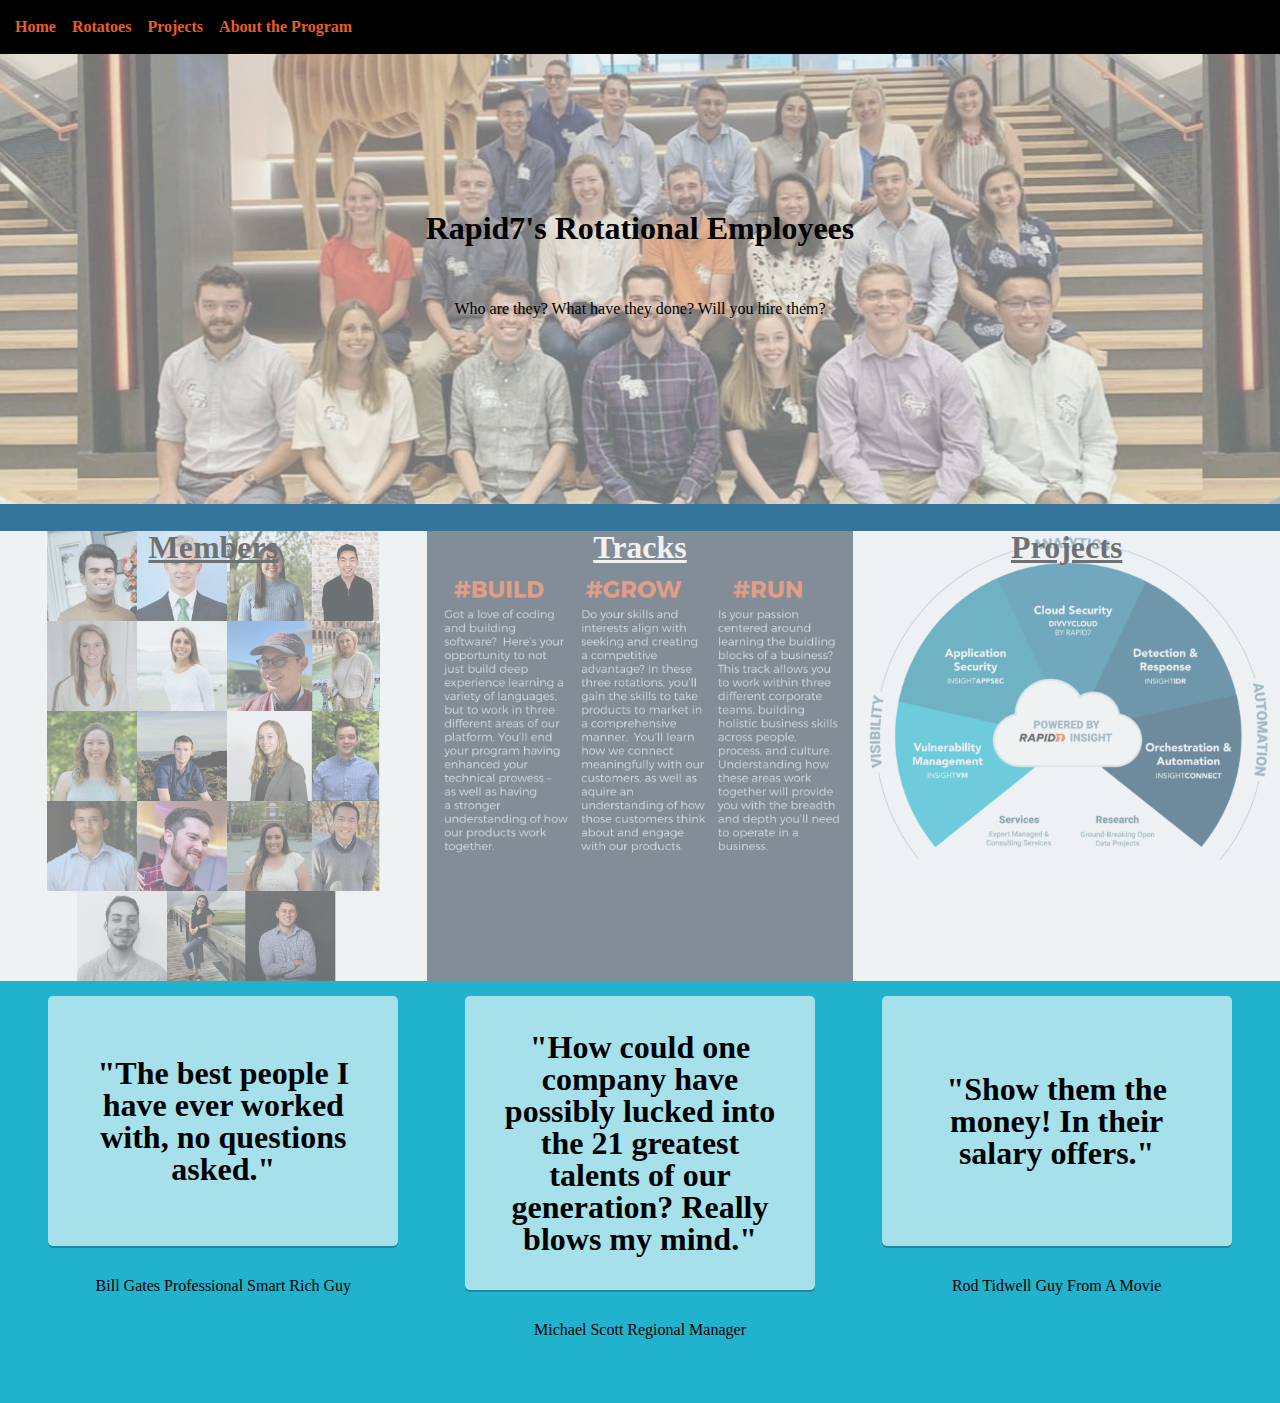
<file: index.html>
<html>
	<head>
		<title>Rapid7's Rotational Program Hiring Site</title>
		<!--<link rel="stylesheet" href="playground.css" />-->
		<link rel="stylesheet" href="main.css" />
	</head>
	<body>

		<!-- Start with a nav bar up top (preferably containing a logo)
			-Who they are
			-Where they are in the org
			-Track descriptions-->
		<header class="header">
				<ul class="main-nav">
					<li> <a href="index.html" class="nav-menu-item"><h4>Home</h4></a></li>
					<li> <a href="rotatoes.html" class="nav-menu-item"><h4>Rotatoes</h4></a></li>
					<li><a href="projects.html" class="nav-menu-item"><h4>Projects</h4></a></li>
					<li><a href="https://blog.rapid7.com/2020/08/24/life-as-a-rapid7-rotato-launch-your-career/" class="nav-menu-item"><h4>About the Program</h4></a></li>
				</ul>
		</header>


<!--  OVERVIEW SECTIONS -->
		<section class="overview">
			<div class="overview-content">
				<h1 id="overview-h1">Rapid7's Rotational Employees</h1>
				<p class="overview-text">
				Who are they? What have they done? Will you hire them?
				</p>
			</div>
		</section>		
		<div class="banner"></div>
<!-- TOPICS SECTIONS -->

		<section class="topics">
			<a href="rotatoes.html" id="members-section">
				<h1>Members</h1>
			</a>
			<a href="https://blog.rapid7.com/2020/08/24/life-as-a-rapid7-rotato-launch-your-career/" id="teams-section">
				<h1>Tracks</h1>
			</a>
			<a href="projects.html" id="projects-section">
				<h1>Projects</h1>
			</a>
		</section>
		



	<!--TESTEMONIALS SECTIONS -->

		<section class="testomonials">
		    <div class="grid-container">
		        <div class="grid-x" data-equalizer>
		            <div class="testemonial-block">
		                <div class="testemonial-block-content" data-equalizer-watch>
		                    <h1>"The best people I have ever worked with, no questions asked."</h1>
		                </div>
		                <div>
		                    Bill Gates <span>Professional Smart Rich Guy</span>
		                </div>
		            </div>
		            <div class="testemonial-block">
		                <div class="testemonial-block-content" data-equalizer-watch>
		                    <h1>"How could one company have possibly lucked into the 21 greatest talents of our generation? Really blows my mind."</h1>
		                </div>
		                <div>
		                    Michael Scott <span>Regional Manager</span>
		                </div>
		            </div>
		            <div class="testemonial-block">
		                <div class="testemonial-block-content" data-equalizer-watch>
		                    <h1>"Show them the money! In their salary offers."</h1>
		                </div>
		                <div>
		                    Rod Tidwell <span>Guy From A Movie</span>
		                </div>
		            </div>

		        </div>
		    </div>
		    
		</section>	
			
		<!--</section>-->
	</body>
	<footer>
		<script src="main.js"></script>
	</footer>
</html>
</file>
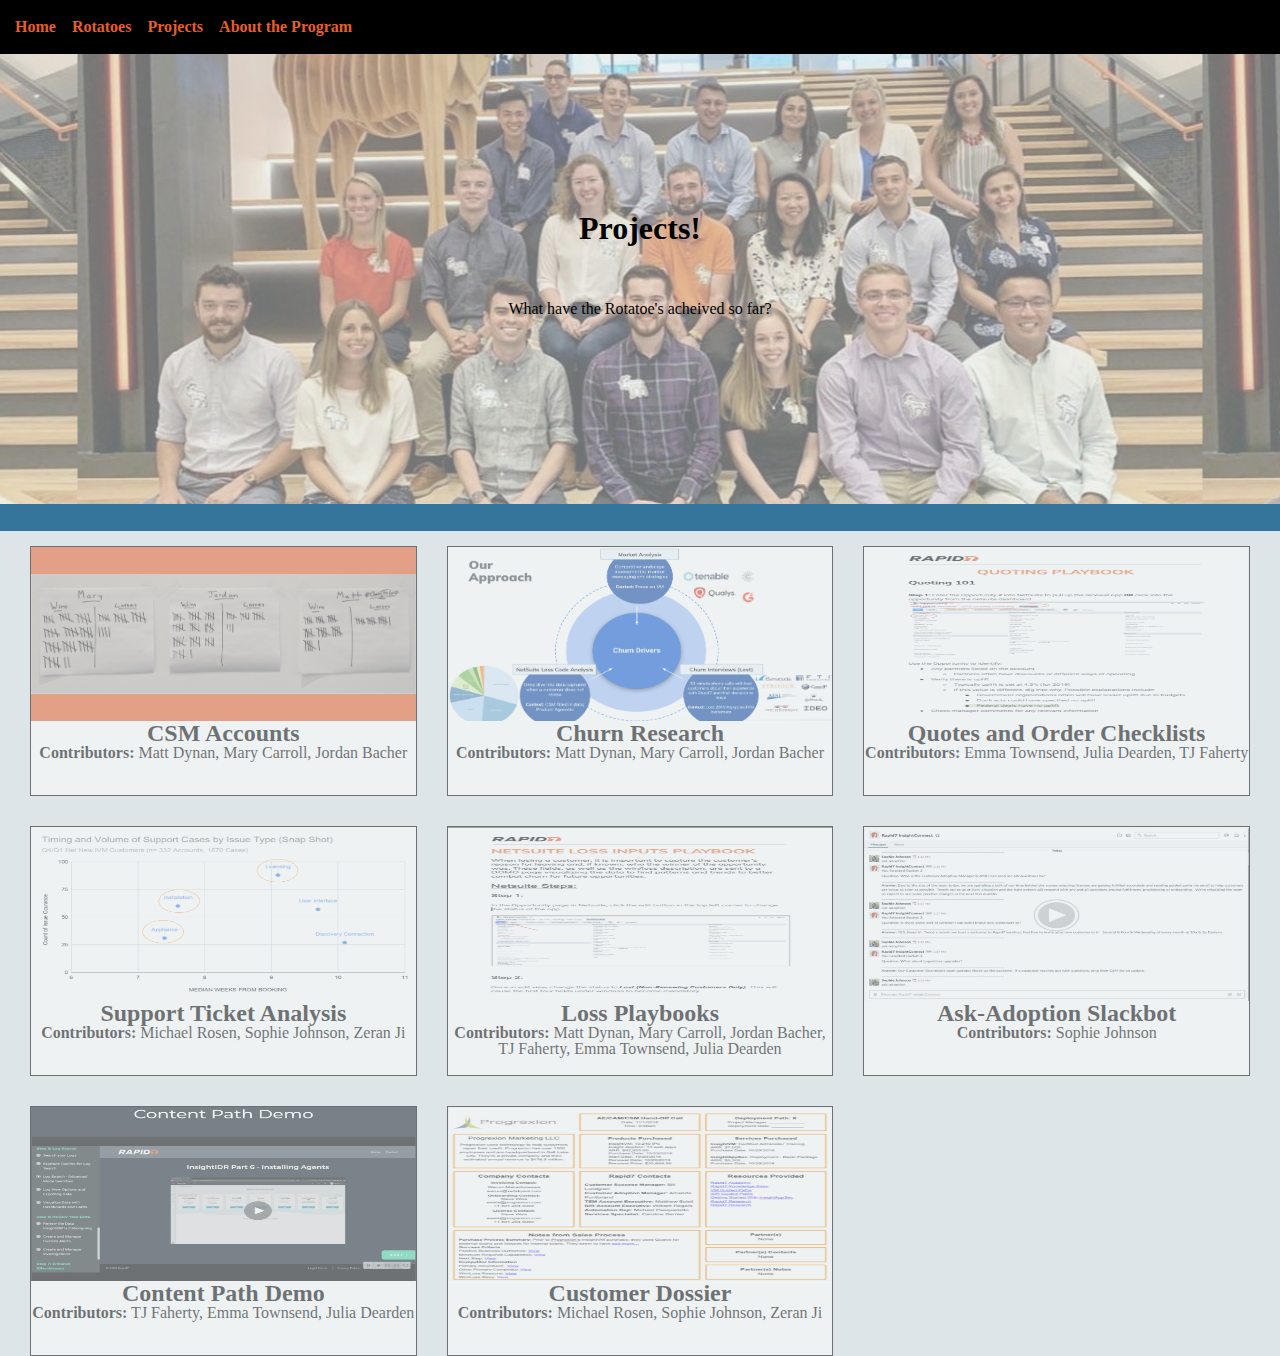
<file: projects.html>
<html>
	<head>
		<title>Rapid7's Rotational Program Projects</title>
		<link rel="stylesheet" href="main.css" />
	</head>
	<body>

		<!-- Start with a nav bar up top (preferably containing a logo)
			-Who they are
			-Where they are in the org
			-Track descriptions-->
		<header class="header">
				<ul class="main-nav">
					<li> <a href="index.html" class="nav-menu-item"><h4>Home</h4></a></li>
					<li> <a href="rotatoes.html" class="nav-menu-item"><h4>Rotatoes</h4></a></li>
					<li><a href="projects.html" class="nav-menu-item"><h4>Projects</h4></a></li>
					<li><a href="https://blog.rapid7.com/2020/08/24/life-as-a-rapid7-rotato-launch-your-career/" class="nav-menu-item"><h4>About the Program</h4></a></li>
				</ul>
		</header>
<!--OVERVIEW SECTION-->
		<section class="overview">
			<div class="overview-content">
				<h1 id="overview-h1">Projects!</h1>
				<p class="overview-text">
				What have the Rotatoe's acheived so far?
				</p>
			</div>
		</section>
		<div class="banner"></div>
<!--PROJECTS SECTION-->
		<section class="projects-container">
			<a href=https://docs.google.com/spreadsheets/d/1nm9_Ekaeob8SrsjpgojN8n-k8AtkSTSAxgoDXYUPOrI/edit?usp=sharing class="project">
				<div class="project-image">
					<img src="images/project-images/Renewals.png">
				</div>
				<div class="project-text">
					<h2>CSM Accounts</h2>
					<p><strong>Contributors:</strong> Matt Dynan, Mary Carroll, Jordan Bacher</p>
				</div>
			</a>
			<a href=https://docs.google.com/presentation/d/10Ql2xDO9VpvNvQz6aWfpbEXns7z8pZmDBwHOM6ttrHc/edit?usp=sharing class="project">
				<div class="project-image">
					<img src="images/project-images/churn approach.png">
				</div>
				<div class="project-text">
					<h2>Churn Research</h2>
					<p><strong>Contributors:</strong> Matt Dynan, Mary Carroll, Jordan Bacher</p>
				</div>
			</a>
			<a href="projects.html" class="project">
				<div class="project-image">
					<img src="images/project-images/Playbook.png">
				</div>
				<div class="project-text">
					<h2>Quotes and Order Checklists</h2>
					<p><strong>Contributors:</strong> Emma Townsend, Julia Dearden, TJ Faherty</p>
				</div>
			</a>
			<a href="projects.html" class="project">
				<div class="project-image">
					<img src="images/project-images/support ticket analysis.png">
				</div>
				<div class="project-text">
					<h2>Support Ticket Analysis</h2>
					<p><strong>Contributors:</strong> Michael Rosen, Sophie Johnson, Zeran Ji</p>
				</div>
			</a>
			<a href="projects.html" class="project">
				<div class="project-image">
					<img src="images/project-images/Loss Playbooks.png">
				</div>
				<div class="project-text">
					<h2>Loss Playbooks</h2>
					<p><strong>Contributors:</strong> Matt Dynan, Mary Carroll, Jordan Bacher, TJ Faherty, Emma Townsend, Julia Dearden</p>
				</div>
			</a>
			<a href="projects.html" class="project">
				<div class="project-image">
					<img src="images/project-images/Ask adoption slackbot.png">
				</div>
				<div class="project-text">
					<h2>Ask-Adoption Slackbot</h2>
					<p><strong>Contributors:</strong> Sophie Johnson</p>
				</div>
			</a>
			<a href="projects.html" class="project">
				<div class="project-image">
					<img src="images/project-images/content-path-demo.png">
				</div>
				<div class="project-text">
					<h2>Content Path Demo</h2>
					<p><strong>Contributors:</strong> TJ Faherty, Emma Townsend, Julia Dearden</p>
				</div>
			</a>
			<a href="projects.html" class="project">
				<div class="project-image">
					<img src="images/project-images/customer dossier.png">
				</div>
				<div class="project-text">
					<h2>Customer Dossier</h2>
					<p><strong>Contributors:</strong> Michael Rosen, Sophie Johnson, Zeran Ji</p>
				</div>
			</a>
		</section>
	</body>
	<footer>
		<script src="main.js"></script>
	</footer>
</html>
</file>
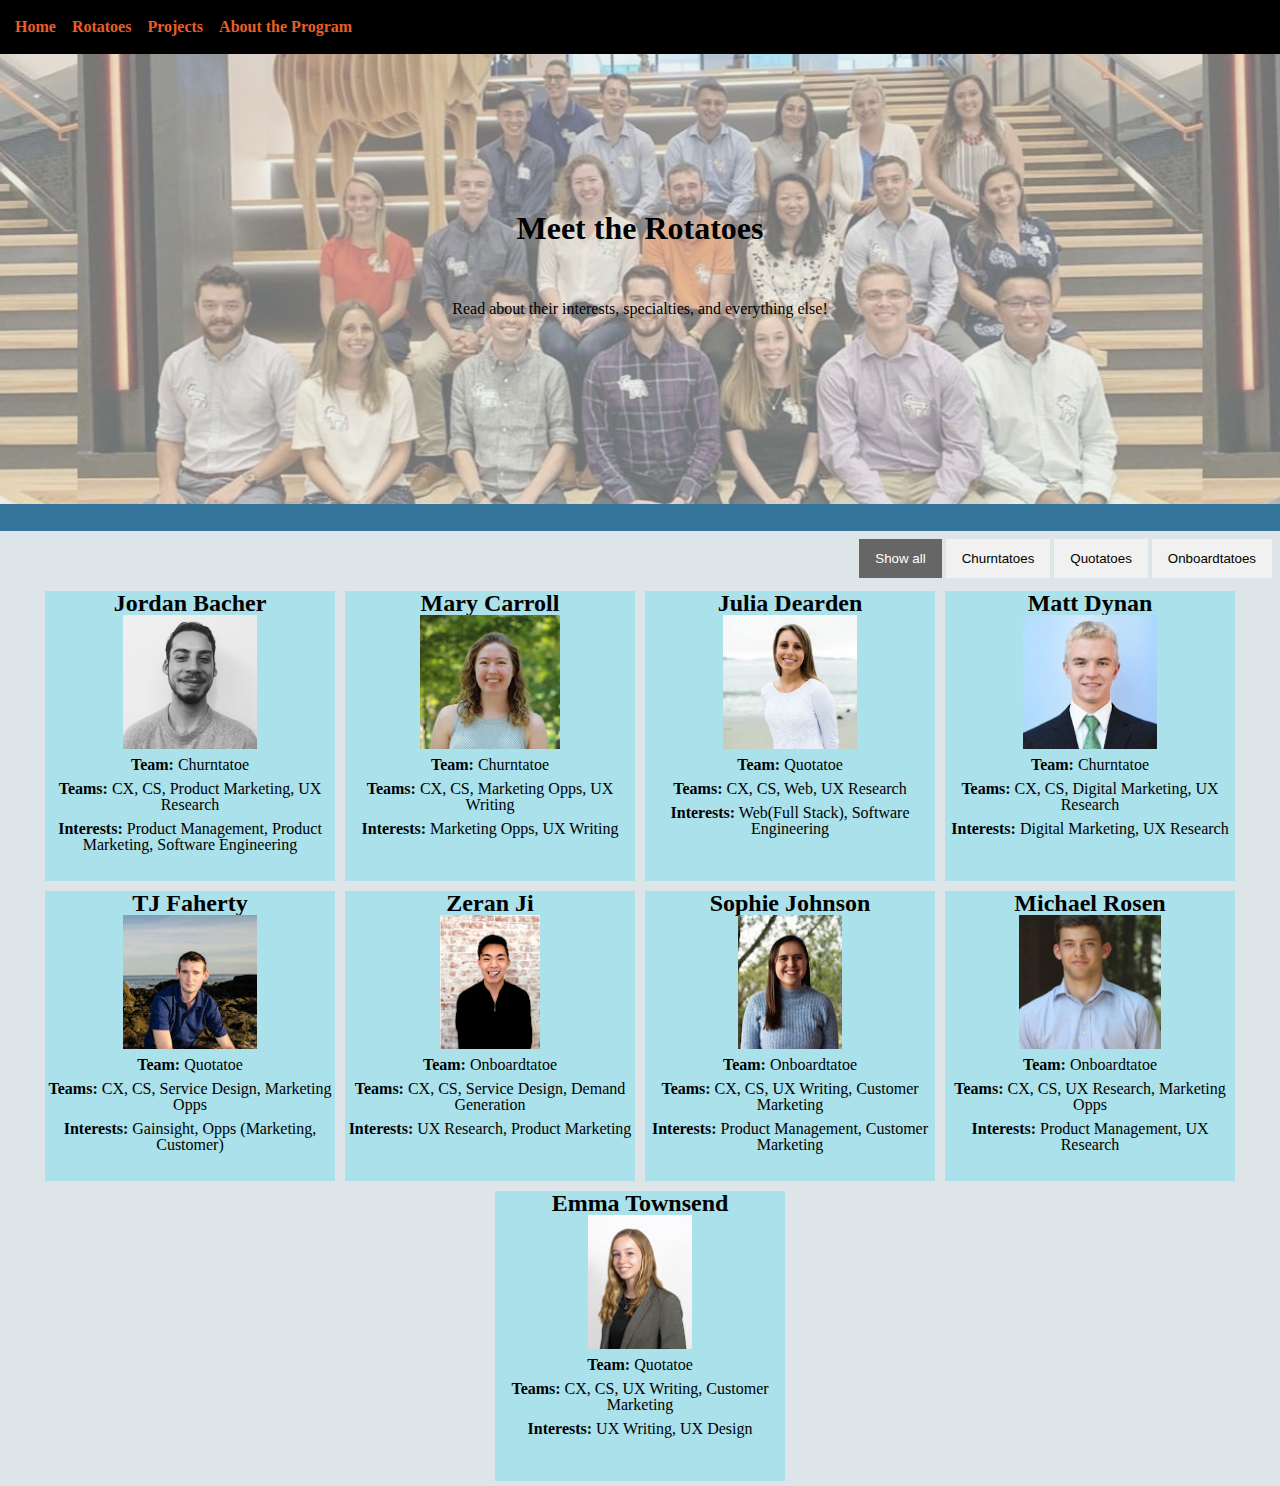
<file: rotatoes.html>
<html>
	<head>
		<title>Rapid7's Rotational Employees</title>
		<link rel="stylesheet" href="main.css" />
		<link rel="stylesheet" href="rotatoes.css" />
	</head>
	<body>

		<!-- Start with a nav bar up top (preferably containing a logo)
			-Who they are
			-Where they are in the org
			-Team descriptions-->
		<header class="header">
				<ul class="main-nav">
					<li> <a href="index.html" class="nav-menu-item"><h4>Home</h4></a></li>
					<li> <a href="rotatoes.html" class="nav-menu-item"><h4>Rotatoes</h4></a></li>
					<li><a href="projects.html" class="nav-menu-item"><h4>Projects</h4></a></li>
					<li><a href="https://blog.rapid7.com/2020/08/24/life-as-a-rapid7-rotato-launch-your-career/" class="nav-menu-item"><h4>About the Program</h4></a></li>
				</ul>
		</header>

		<section class="overview">
			<div class="overview-content">
				<h1 id="overview-h1">Meet the Rotatoes</h1>
				<p class="overview-text">
				Read about their interests, specialties, and everything else!
				</p>
			</div>
		</section>
		<div class="banner"></div>
		
		<!--DROPDOWN TEST
		<div class="dropdown">
		  <button onclick="myFunction()" class="dropbtn">All Tracks</button>
		  <div id="myDropdown" class="dropdown-content">
		    <button class="btn active" onclick="filterSelection('all')"> Show all</button>
  			<button class="btn" onclick="filterSelection('churntatoe')"> Churntatoes</button>
  			<button class="btn" onclick="filterSelection('quotatoe')"> Quotatoes</button>
  			<button class="btn" onclick="filterSelection('onboardtatoe')"> Onboardtatoes</button>
		  </div>
		</div>-->

		<!--Filter Buttons-->
		<div id="myBtnContainer">
  			<button class="btn active" onclick="filterSelection('all')"> Show all</button>
  			<button class="btn" onclick="filterSelection('churntatoe')"> Churntatoes</button>
  			<button class="btn" onclick="filterSelection('quotatoe')"> Quotatoes</button>
  			<button class="btn" onclick="filterSelection('onboardtatoe')"> Onboardtatoes</button>
		</div>

		<section class="persons">
			<div class="person-icon show churntatoe" onclick="openModal();currentSlide(1)">
				<h2>Jordan Bacher</h2>
				<img class="person-headshot" src="images/Headshots/0-1.jpg">
				<ul>
					<li><strong>Team:</strong> Churntatoe</li>
					<li><strong>Teams:</strong> CX, CS, Product Marketing, UX Research</li>
					<li><strong>Interests:</strong> Product Management, Product Marketing, Software Engineering</li>
				</ul>
			</div>
			<div class="person-icon show churntatoe" onclick="openModal();currentSlide(2)">
				<h2>Mary Carroll</h2>
				<img class="person-headshot" src="images/Headshots/MC.jpg">
				<ul>
					<li><strong>Team:</strong> Churntatoe</li>
					<li><strong>Teams:</strong> CX, CS, Marketing Opps, UX Writing</li>
					<li><strong>Interests:</strong> Marketing Opps, UX Writing</li>
				</ul>
			</div>
			<div class="person-icon show quotatoe" onclick="openModal();currentSlide(3)">
				<h2>Julia Dearden</h2>
				<img class="person-headshot" src="images/Headshots/0.jpg">
				<ul>
					<li><strong>Team:</strong> Quotatoe</li>
					<li><strong>Teams:</strong> CX, CS, Web, UX Research</li>
					<li><strong>Interests:</strong> Web(Full Stack), Software Engineering</li>
				</ul>
			</div>
			<div class="person-icon show churntatoe" onclick="openModal();currentSlide(4)">
				<h2>Matt Dynan</h2>
				<img class="person-headshot" src="images/Headshots/MD.jpg">
				<ul>
					<li><strong>Team:</strong> Churntatoe</li>
					<li><strong>Teams:</strong> CX, CS, Digital Marketing, UX Research</li>
					<li><strong>Interests:</strong> Digital Marketing, UX Research</li>
				</ul>
			</div>
			<div class="person-icon show quotatoe" onclick="openModal();currentSlide(5)">
				<h2>TJ Faherty</h2>
				<img class="person-headshot" src="images/Headshots/TF.jpg">
				<ul>
					<li><strong>Team:</strong> Quotatoe</li>
					<li><strong>Teams:</strong> CX, CS, Service Design, Marketing Opps</li>
					<li><strong>Interests:</strong> Gainsight, Opps (Marketing, Customer)</li>
				</ul>
			</div>
			<div class="person-icon show onboardtatoe" onclick="openModal();currentSlide(6)">
				<h2>Zeran Ji</h2>
				<img class="person-headshot" src="images/Headshots/ZL.png">
				<ul>
					<li><strong>Team:</strong> Onboardtatoe</li>
					<li><strong>Teams:</strong> CX, CS, Service Design, Demand Generation</li>
					<li><strong>Interests:</strong> UX Research, Product Marketing</li>
				</ul>
			</div>
			<div class="person-icon show onboardtatoe" onclick="openModal();currentSlide(7)">
				<h2>Sophie Johnson</h2>
				<img class="person-headshot" src="images/Headshots/SJ.jpg">
				<ul>
					<li><strong>Team:</strong> Onboardtatoe</li>
					<li><strong>Teams:</strong> CX, CS, UX Writing, Customer Marketing</li>
					<li><strong>Interests:</strong> Product Management, Customer Marketing</li>
				</ul>
			</div>
			<div class="person-icon show onboardtatoe" onclick="openModal();currentSlide(8)">
				<h2>Michael Rosen</h2>
				<img class="person-headshot" src="images/Headshots/MR.png">
				<ul>
					<li><strong>Team:</strong> Onboardtatoe</li>
					<li><strong>Teams:</strong> CX, CS, UX Research, Marketing Opps</li>
					<li><strong>Interests:</strong> Product Management, UX Research</li>
				</ul>
			</div>
			<div class="person-icon show quotatoe" onclick="openModal();currentSlide(9)">
				<h2>Emma Townsend</h2>
				<img class="person-headshot" src="images/Headshots/ET.jpg">
				<ul>
					<li><strong>Team:</strong> Quotatoe</li>
					<li><strong>Teams:</strong> CX, CS, UX Writing, Customer Marketing</li>
					<li><strong>Interests:</strong> UX Writing, UX Design</li>
				</ul>
			</div>
		</section>

		<div id="myModal" class="modal">
		  <span class="close cursor" onclick="closeModal()">&times;</span>
		  
		  <div class="modal-content">
		    <div class="mySlides">
		      <img src="images/Headshots/0-1.jpg" class="mySlides-headshot">
		      <h2>Jordan Bacher</h2>
		      <br>
		      <div class="mySlides-text">
		      	<ul>
					<li><strong>Background:</strong> West philedelphia born and raised on the playground is where I spent most of my days. Chillin out maxing and relaxing all cool, shoot some B-ball down by the school</li>
					<br>
					<li><strong>Skills:</strong> Good at doing stuff that should earn plenty of money</li>
					<br>
					<li><strong>Interests:</strong> Marketing Opps, UX Writing</li>
				</ul>
		      </div>
			</div>
		   
		    <div class="mySlides">
		      <img src="images/Headshots/MC.jpg" class="mySlides-headshot">
		      <h2>Mary Carroll</h2>
		      <br>
		      <div class="mySlides-text">
		      	<ul>
					<li><strong>Background:</strong> West philedelphia born and raised on the playground is where I spent most of my days. Chillin out maxing and relaxing all cool, shoot some B-ball down by the school</li>
					<br>
					<li><strong>Skills:</strong> Good at doing stuff that should earn plenty of money</li>
					<br>
					<li><strong>Interests:</strong> Marketing Opps, UX Writing</li>
				</ul>
		      </div>
		    </div>

		    <div class="mySlides">
		       <img src="images/Headshots/0.jpg" class="mySlides-headshot">
		       <h2>Julia Dearden</h2>
		      <br>
		      <div class="mySlides-text">
		      	<ul>
					<li><strong>Background:</strong> West philedelphia born and raised on the playground is where I spent most of my days. Chillin out maxing and relaxing all cool, shoot some B-ball down by the school</li>
					<br>
					<li><strong>Skills:</strong> Good at doing stuff that should earn plenty of money</li>
					<br>
					<li><strong>Interests:</strong> Marketing Opps, UX Writing</li>
				</ul>
		      </div>
		    </div>

		    <div class="mySlides">
		       <img src="images/Headshots/MD.jpg" class="mySlides-headshot">
		       <h2>Matt Dynan</h2>
		      <br>
		      <div class="mySlides-text">
		      	<ul>
					<li><strong>Background:</strong> West philedelphia born and raised on the playground is where I spent most of my days. Chillin out maxing and relaxing all cool, shoot some B-ball down by the school</li>
					<br>
					<li><strong>Skills:</strong> Good at doing stuff that should earn plenty of money</li>
					<br>
					<li><strong>Interests:</strong> Marketing Opps, UX Writing</li>
				</ul>
		      </div>
		    </div>

		    <div class="mySlides">
		       <img src="images/Headshots/TF.jpg" class="mySlides-headshot">
		       <h2>TJ Faherty</h2>
		      <br>
		      <div class="mySlides-text">
		      	<ul>
					<li><strong>Background:</strong> West philedelphia born and raised on the playground is where I spent most of my days. Chillin out maxing and relaxing all cool, shoot some B-ball down by the school</li>
					<br>
					<li><strong>Skills:</strong> Good at doing stuff that should earn plenty of money</li>
					<br>
					<li><strong>Interests:</strong> Marketing Opps, UX Writing</li>
				</ul>
		      </div>
		    </div>

		    <div class="mySlides">
		       <img src="images/Headshots/ZL.png" class="mySlides-headshot">
		       <h2>Zeran Ji</h2>
		      <br>
		      <div class="mySlides-text">
		      	<ul>
					<li><strong>Background:</strong> West philedelphia born and raised on the playground is where I spent most of my days. Chillin out maxing and relaxing all cool, shoot some B-ball down by the school</li>
					<br>
					<li><strong>Skills:</strong> Good at doing stuff that should earn plenty of money</li>
					<br>
					<li><strong>Interests:</strong> Marketing Opps, UX Writing</li>
				</ul>
		      </div>
		    </div>

		    <div class="mySlides">
		       <img src="images/Headshots/SJ.jpg" class="mySlides-headshot">
		      <br>
		      <h2>Sophie Johnson</h2>
		      <br>
		      <div class="mySlides-text">
		      	<ul>
					<li><strong>Background:</strong> West philedelphia born and raised on the playground is where I spent most of my days. Chillin out maxing and relaxing all cool, shoot some B-ball down by the school</li>
					<br>
					<li><strong>Skills:</strong> Good at doing stuff that should earn plenty of money</li>
					<br>
					<li><strong>Interests:</strong> Marketing Opps, UX Writing</li>
				</ul>
		      </div>
		    </div>

		    <div class="mySlides">
		      <img src="images/Headshots/MR.png" class="mySlides-headshot">
		      <h2>Michael Rosen</h2>
		      <br>
		      <div class="mySlides-text">
		      	<ul>
					<li><strong>Background:</strong> West philedelphia born and raised on the playground is where I spent most of my days. Chillin out maxing and relaxing all cool, shoot some B-ball down by the school</li>
					<br>
					<li><strong>Skills:</strong> Good at doing stuff that should earn plenty of money</li>
					<br>
					<li><strong>Interests:</strong> Marketing Opps, UX Writing</li>
				</ul>
		      </div>
		    </div>

		    <div class="mySlides">
		      <img src="images/Headshots/ET.jpg" class="mySlides-headshot">
		      <h2>Emma Townsend</h2>
		      <br>
		      <div class="mySlides-text">
		      	<ul>
					<li><strong>Background:</strong> West philedelphia born and raised on the playground is where I spent most of my days. Chillin out maxing and relaxing all cool, shoot some B-ball down by the school</li>
					<br>
					<li><strong>Skills:</strong> Good at doing stuff that should earn plenty of money</li>
					<br>
					<li><strong>Interests:</strong> Marketing Opps, UX Writing</li>
				</ul>
		      </div>
		    </div>
		    <!-- Next/previous controls -->
		    <a class="prev" onclick="plusSlides(-1)">&#10094;</a>
		    <a class="next" onclick="plusSlides(1)">&#10095;</a>

		    <!-- Caption text -->
		    <div class="caption-container">
		      <p id="caption"></p>
		    </div>


		  </div>
		</div>

	</body>
	<footer>
		<script src="main.js"></script>
	</footer>
</html>
</file>
<file: rotatoes.css>
.persons {
  	display:         flex;
  	flex-wrap:       wrap;
  	justify-content: center;
}
.person-icon {
	width: 300px;
	background-color: #ABE1EB;
	height: 300px;
	border: 5px solid #DEE5E8;
	text-align: center;
	overflow: hidden;
	display: none;
	margin: 0;
	cursor: pointer;
	transition: all .4s ease-in-out;
}
.person-icon li {
	padding-top: .5rem;
}
.person-headshot {
	height: 134px;
	width: auto;
	transition: all .4s ease-in-out;
}
.person-icon.selected {
	visibility: hidden;
}
/*.churntatoe {
  display: inline-block;
}
.quotatoe {
  display: inline-block;
}
.onboardtatoe {
  display: inline-block;
}*/

.btn {
  border: none;
  outline: none;
  padding: 12px 16px;
  background-color: #f1f1f1;
  cursor: pointer;
}
.btn:hover {
  background-color: #ddd;
}

/* Add a dark background to the active button */
.btn.active {
  background-color: #666;
  color: white;
}

/* The Modal (background) */
.modal {
  display: none;
  position: fixed;
  z-index: 1;
  padding-top: 100px;
  left: 0;
  top: 0;
  width: 100%;
  height: 100%;
  overflow: hidden;
  background-color: black;
}

/* Modal Content */
.modal-content {
  position: relative;
  background-color: #ABE1EB;
  margin: auto;
  padding: 0;
  width: 60%;
  height: 60%;
  max-width: 1200px;
}

/* The Close Button */
.close {
  color: white;
  position: absolute;
  top: 10px;
  right: 25px;
  font-size: 35px;
  font-weight: bold;
}

.close:hover,
.close:focus {
  color: #999;
  text-decoration: none;
  cursor: pointer;
}

/* Hide the slides by default */
.mySlides {
display: grid;
grid-template-columns: 1fr 1fr 1fr;
position: relative;
justify-content: center;
align-items: center;
height: 100%;

}
.mySlides-headshot {
	float: left;
  margin-right: .7rem;
}
.mySlides-text {
	color: #000000;
	display: inline;
}
.mySlides-text ul {
  margin: .5rem;
}
.mySlides img {
	height: 100%;
}


/* Next & previous buttons */
.prev,
.next {
  cursor: pointer;
  position: absolute;
  top: 50%;
  width: auto;
  padding: 16px;
  margin-top: -50px;
  color: white;
  font-weight: bold;
  font-size: 20px;
  transition: 0.6s ease;
  border-radius: 0 3px 3px 0;
  user-select: none;
  -webkit-user-select: none;
}

/* Position the "next button" to the right */
.next {
  right: 0;
  border-radius: 3px 0 0 3px;
}

/* On hover, add a black background color with a little bit see-through */
.prev:hover,
.next:hover {
  background-color: rgba(0, 0, 0, 0.8);
}

/* Number text (1/3 etc) */
.numbertext {
  color: #f2f2f2;
  font-size: 12px;
  padding: 8px 12px;
  position: absolute;
  top: 0;
}

/* Caption text */
.caption-container {
  text-align: center;
  background-color: black;
  padding: 2px 16px;
  color: white;
}

img.demo {
  opacity: 0.6;
}

.active,
.demo:hover {
  opacity: 1;
}

img.hover-shadow {
  transition: 0.3s;
}

.hover-shadow:hover {
  box-shadow: 0 4px 8px 0 rgba(0, 0, 0, 0.2), 0 6px 20px 0 rgba(0, 0, 0, 0.19);
}

/*DROPDOWN STUFF*/

.dropbtn {
  background-color: #3498DB;
  color: white;
  padding: 16px;
  font-size: 16px;
  border: none;
  cursor: pointer;
}

.dropbtn:hover, .dropbtn:focus {
  background-color: #2980B9;
}

.dropdown {
  position: relative;
  display: inline-block;
  text-align: right;
  margin: .5rem;
}

.dropdown-content {
  display: none;
  position: absolute;
  background-color: #f1f1f1;
  min-width: 160px;
  overflow: auto;
  box-shadow: 0px 8px 16px 0px rgba(0,0,0,0.2);
  z-index: 1;
}

.dropdown-content a {
  color: black;
  padding: 12px 16px;
  text-decoration: none;
  display: block;
}

.dropdown a:hover {background-color: #ddd;}

.show {
  display: block;
}
</file>
<file: main.css>
@charset "UTF-8";

/* Reset */

* {
	box-sizing: border-box;
}
html, body, div, span, applet, object, iframe, h1, h2, h3, h4, h5, h6, p, blockquote, pre, a, abbr, acronym, address, big, cite, code, del, dfn, em, img, ins, kbd, q, s, samp, small, strike, strong, sub, sup, tt, var, b, u, i, center, dl, dt, dd, ol, ul, li, fieldset, form, label, legend, table, caption, tbody, tfoot, thead, tr, th, td, article, aside, canvas, details, embed, figure, figcaption, footer, header, hgroup, menu, nav, output, ruby, section, summary, time, mark, audio, video {
	margin: 0;
	padding: 0;
	border: 0;

}

article, aside, details, figcaption, figure, footer, header, hgroup, menu, nav, section {
	display: block;
}

body {
	line-height: 1;
	-webkit-text-size-adjust: none;
	background-color: #DEE5E8;
	overflow: scroll;
}
ol, ul {
	list-style: none;
}

table {
	border-collapse: collapse;
	border-spacing: 0;
}

.header {
	padding-top: 0px;
	padding-left: .9375rem;
	background: #000000;
	height: 6%;
  	display: flex;
  	flex-direction: column;
  	justify-content: center;
  	min-height: 40px;
}

/*NAV BUTTON STUFF
.nav-btn {
	position: relative;
	display: flex;
	justify-content: center;
	align-items: center;
	width: auto;
	height: auto;
	cursor: pointer;
	transition: all .4s ease-in-out;
}
.nav-btn-burger{
	width: 30px;
	height: 3px
	background: #fff;
	border-radius: 5px;
	box-shadow: 0 2px 5px rgba(255,1010,47,.2);
	transition: all .4s ease-in-out;
}
.nav-btn-burger::before,
.nav-btn-burger::after {
	content: '';
	position: absolute;
	width: 30px;
	height: 3px;
	background: #fff;
	border-radius: 5px;
	box-shadow: 0 2px 5px rgba(255,1010,47,.2);
	transition: all .4s ease-in-out;
}

/*NAV BUTTON TRANSFORMATION
.nav-btn-burger::before {
	transform: translateY(-16px);
}
.nav-btn-burger::after {
	transform: translateY(16px);
}
.nav-btn.open .nav-btn-burger {
	transform: translateX(-50px);
	background: transparent;
	box-shadow: none;
}
.nav-btn.open .nav-btn-burger::before {
	transform: rotate(45deg) translate(35px, -35px);
}
.nav-btn.open .nav-btn-burger::after {
	transform: rotate(-45deg) translate(35px, 35px);
}

/*NAV ITEMS*/
.main-nav {
	display: flex;
	float: left;
}
#logo {
	max-height: 40px;
	max-width: 40px;
	display: flex;
	justify-content: center;
	align-items: center;
	width: auto;
	height: auto;
}
.nav-menu-item {
	color: #E85E26;
	text-decoration: none;
	display: flex;
	padding-right: 1rem;
	position: relative;
}
.nav-menu-itme img {
	max-height: 100%;
	max-width: 100%;
}
.nav-menu-item:hover {
	color: #fff;
	transition: all .2s ease-in-out;
}

.overview {
	position: relative;
	justify-content: center;
	align-items: center;
	text-align: center;
}
.overview-content {
	position: relative;
	justify-content: center;
	align-items: center;
	text-align: center;
	height: 50%;
}
.overview-content::before {
	content: '';
	position: absolute;
	top: 0px;
	right: 0px;
	bottom: 0px;
	left: 0px;
	background-image: url('images/group.jpg');
	background-position: top center;
	opacity: 0.5;
}	
.overview-text {
	position: relative;
	padding: .3em;
	color: #000000;
	opacity: 100%;
	top: 45%;
}
#overview-h1 {
	position: relative;
	color: #000000;;
	top: 35%;
	padding-bottom: .25em
}

.banner {
	background-color: #35749B;
	height: 3%;

	display: flex;
  	flex-direction: column;
  	justify-content: center;
}

#myBtnContainer {
	text-align: right;
	margin: .5rem;
}
/*	@media only screen and (min-device-width: 768px) and (max-device-width: 1024px) and (orientation: landscape) {

			#scrolling-menu {
				background-attachment: scroll;
			}

		}

		@media screen and (max-width: 1280px) {

			#scrolling-menu {
				padding: 10em 2em 8em 2em;
			}

		}

		@media screen and (max-width: 980px) {

			#scrolling-menu {
				background-attachment: scroll;
			}

		}

		@media screen and (max-width: 736px) {

			#scrolling-menu {
				padding: 8em 1.5em 6em 1.5em;
			}

				#scrolling-menu h1 {
					font-size: 2.5em;
				}

				#scrolling-menu p {
					font-size: .9em;
				}

		}

		@media screen and (max-width: 480px) {

			#scrolling-menu {
				padding: 6em 1.5em 4em 1.5em;
			}

		}*/

.topics {
	display: grid;
	grid-template-columns: 1fr 1fr 1fr;
	position: relative;
	justify-content: center;
	align-items: center;
	height: 50%;
	text-align: center;
}
#members-section {
	color: #000000;
	background-image: url(images/collage.JPG);
	background-color: #fff;
	background-origin: content-box;
	height: 100%;
	background-repeat: no-repeat;
	background-size: contain;
	background-position: top center;
	opacity: 50%;
}
#members-section:hover {
	opacity: 100%;
	transition: all .2s ease-in-out;
}
#teams-section {
	color: #fff;
	background-image: url(images/tracks.png);
	background-color: #2a3749;
	background-origin: content-box;
	height: 100%;
	background-repeat: no-repeat;
	background-size: contain;
	background-position: top center;
	opacity: 50%;
}
#teams-section:hover {
	opacity: 100%;
	transition: all .2s ease-in-out;
}
#projects-section {
	color: #000000;
	background-image: url(images/wheel.png);
	background-color: #fff;
	background-origin: content-box;
	height: 100%;
	background-repeat: no-repeat;
	background-size: contain;
	background-position: top center;
	opacity: 50%;
}
#projects-section:hover {
	opacity: 100%;
	transition: all .2s ease-in-out;
}


/*Testomonials section*/

.testomonials {
	padding: .9375rem;
	background-color: #21B3CD;
    background-size: cover;
    background-repeat: no-repeat;
    background-position: center center;
    position: relative;
}
.grid-container {
    max-width: 90rem;
    margin-left: auto;
    margin-right: auto;
}
.quoteBlock__wrapper {
    display: flex;
    justify-content: space-between;
    align-items: center;
}
.grid-x {
    display: flex;
    flex-flow: row wrap;
}
.testemonial-block {
    text-align: center;
    margin: 0 auto 50px auto;
    max-width: 350px;
}
.testemonial-block-content {
    display: flex;
    align-items: center;
    min-height: 250px;
    justify-content: center;
    padding: 35px;
    margin-bottom: 32px;
    background-color: rgba(255,255,255,.6);
    border-radius: 5px;
    box-shadow: 0 2px 0 rgba(36,43,46,.31);
}


/*WORK FOR THE PROJECTS PAGE*/
.projects-container {
	margin-left: .9375rem;
	margin-right: .9375rem;
	display: grid;
	grid-template-columns: 1fr 1fr 1fr;
	position: relative;
	justify-content: center;
	align-items: center;
	height: 50%;
	text-align: center;
}
.project {
	margin: .9375rem;
	color: #000000;
	background-color: #fff;
	background-origin: content-box;
	height: 250px;
	background-repeat: no-repeat;
	background-size: contain;
	background-position: top center;
	opacity: 50%;
	text-decoration: none;
	display: flex;
  	flex-direction: column;
  	justify-content: center;
  	border: .5px solid black;
}
.project:hover {
	opacity: 100%;
	transition: all .2s ease-in-out;
}
.project-image {
	height: 70%;
	background-color: #E85E26;
	display: flex;
  	flex-direction: column;
  	justify-content: center;
}
.project-image img {
	max-width: 100%;
	max-height: 100%;
}
.project-text {
	height: 30%;
	width: 100%;
	overflow: auto;
}
</file>
